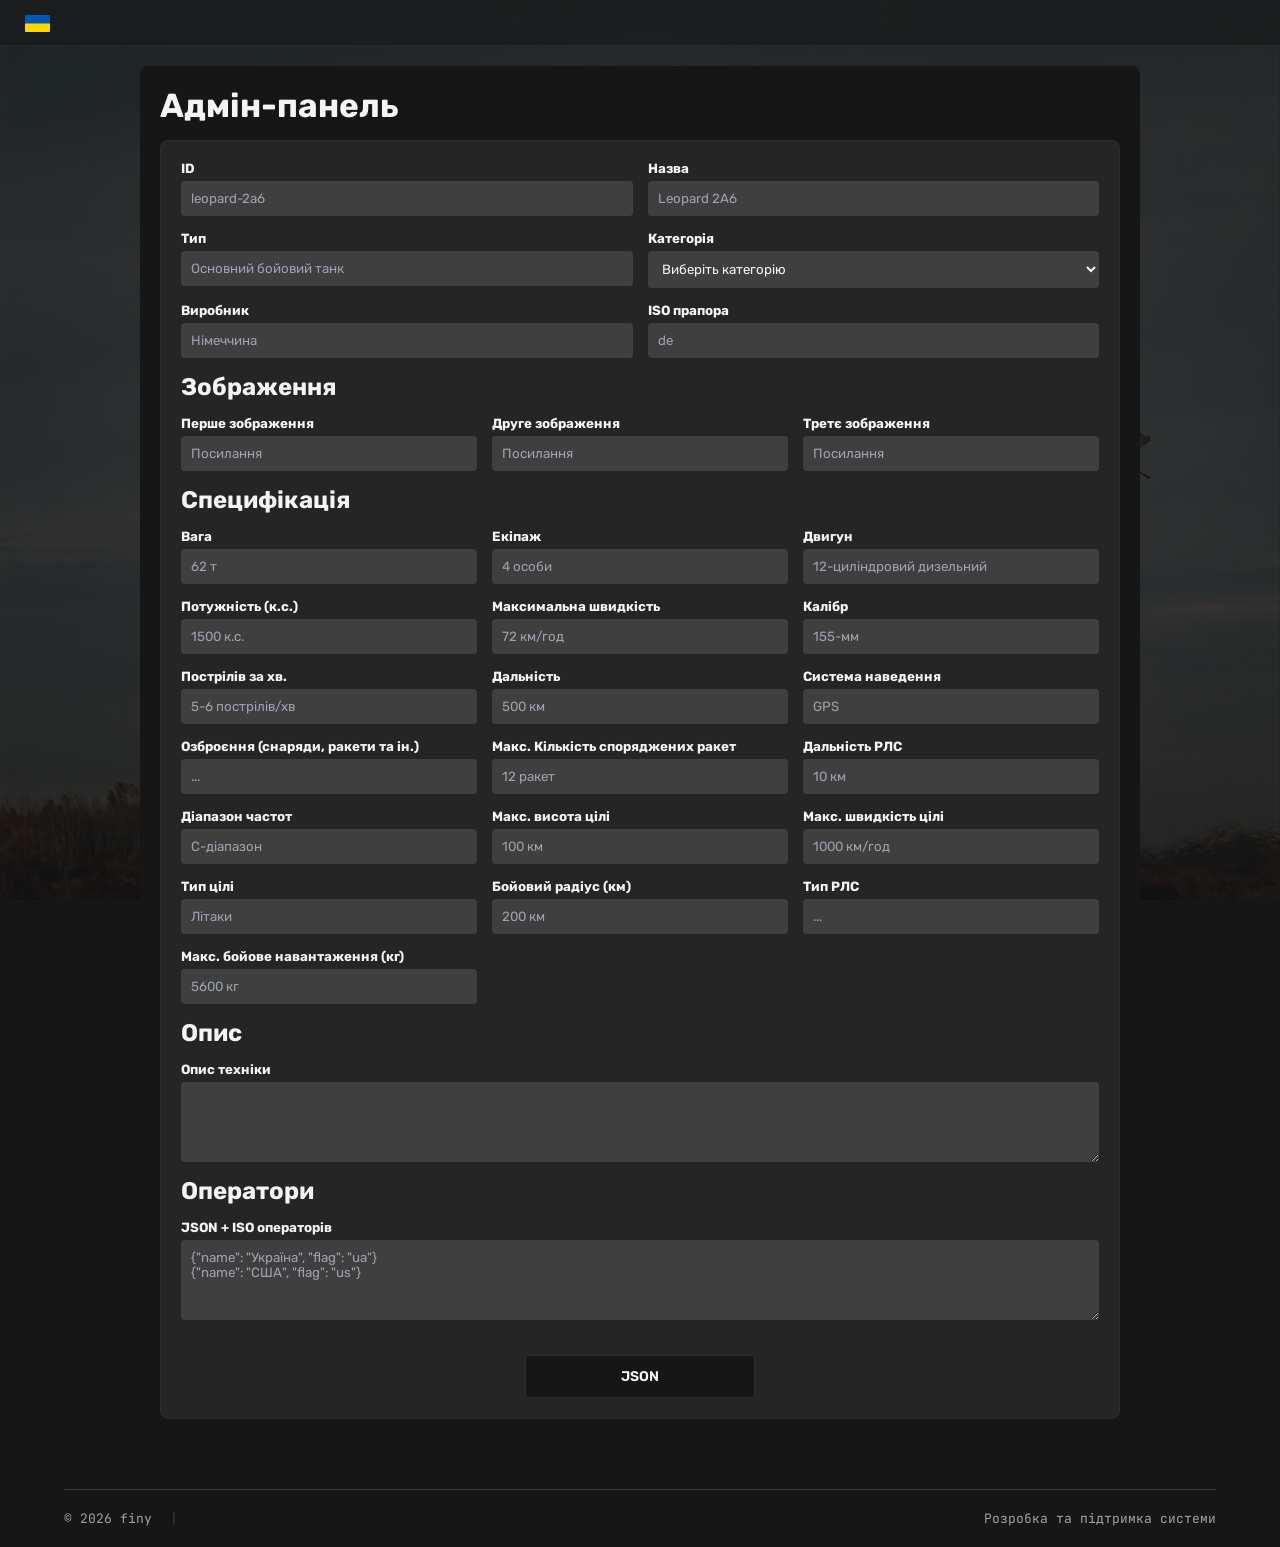
<file: admin.html>
<!DOCTYPE html>
<html lang="uk">

<head>
  <meta charset="UTF-8">
  <meta name="viewport" content="width=device-width, initial-scale=1.0">
  <link rel="stylesheet" href="css/style.css">
  <title>Адмін-панель | Зброя перемоги</title>
</head>

<body>
  <div class="background-image">
    <img src="src/img/bg/F-16AM_UA.jpg">
  </div>

  <header class="top-nav">
    <div class="logo">
      <a href="index.html"><img src="src/img/flags/Flag_of_Ukraine.svg"></a>
    </div>
  </header>

  <main>
    <div class="admin-container">
      <h1>Адмін-панель</h1>
      <form class="admin-form" id="equipmentForm">
        <div class="form-row">
          <div class="form-group">
            <label for="equipmentId">ID</label>
            <input type="text" id="equipmentId" placeholder="leopard-2a6">
          </div>
          <div class="form-group">
            <label for="name">Назва</label>
            <input type="text" id="name" placeholder="Leopard 2A6">
          </div>
        </div>
        <div class="form-row">
          <div class="form-group">
            <label for="type">Тип</label>
            <input type="text" id="type" placeholder="Основний бойовий танк">
          </div>
          <div class="form-group">
            <label for="category">Категорія</label>
            <select id="category">
              <option value="">Виберіть категорію</option>
              <option value="tanks">Танки</option>
              <option value="ifv">БМП</option>
              <option value="crv">БРМ</option>
              <option value="apc">БТР</option>
              <option value="mrap">Бронеавтомобілі / MRAP</option>
              <option value="artillery-and-mlrs">Артилерія та РЗСВ</option>
              <option value="srbm">(О)ТРК</option>
              <option value="radar">РЛС Станції</option>
              <option value="air-defense">ППО</option>
              <option value="fighters">Винищувачі</option>
              <option value="strike-fighters">Ударні літаки</option>
              <option value="reconnaissance-aircrafts">Розвідувальні літаки</option>
              <option value="transport-aircrafts">Військово-транспортні літаки</option>
              <option value="helicopters">Гелікоптери</option>
              <option value="uav">БПЛА</option>
            </select>
          </div>
        </div>
        <div class="form-row">
          <div class="form-group">
            <label for="manufacturer">Виробник</label>
            <input type="text" id="manufacturer" placeholder="Німеччина">
          </div>
          <div class="form-group">
            <label for="manufacturerFlag">ISO прапора</label>
            <input type="text" id="manufacturerFlag" placeholder="de">
          </div>
        </div>
        <h2>Зображення</h2>
        <div class="form-row-2">
          <div class="form-group">
            <label for="image">Перше зображення</label>
            <input type="text" id="image" placeholder="Посилання">
          </div>
          <div class="form-group">
            <label for="image2">Друге зображення</label>
            <input type="text" id="image2" placeholder="Посилання">
          </div>
          <div class="form-group">
            <label for="image3">Третє зображення</label>
            <input type="text" id="image3" placeholder="Посилання">
          </div>
        </div>
        <h2>Специфікація</h2>
        <div class="form-row-2">
          <div class="form-group">
            <label for="weight">Вага</label>
            <input type="text" id="weight" placeholder="62 т">
          </div>
          <div class="form-group">
            <label for="crew">Екіпаж</label>
            <input type="text" id="crew" placeholder="4 особи">
          </div>
          <div class="form-group">
            <label for="engine">Двигун</label>
            <input type="text" id="engine" placeholder="12-циліндровий дизельний">
          </div>
        </div>
        <div class="form-row-2">
          <div class="form-group">
            <label for="power">Потужність (к.с.)</label>
            <input type="text" id="power" placeholder="1500 к.с.">
          </div>
          <div class="form-group">
            <label for="maxSpeed">Максимальна швидкість</label>
            <input type="text" id="maxSpeed" placeholder="72 км/год">
          </div>
          <div class="form-group">
            <label for="caliber">Калібр</label>
            <input type="text" id="caliber" placeholder="155-мм">
          </div>
          <div class="form-group">
            <label for="rateOfFire">Пострілів за хв.</label>
            <input type="text" id="rateOfFire" placeholder="5-6 пострілів/хв">
          </div>
          <div class="form-group">
            <label for="range">Дальність</label>
            <input type="text" id="range" placeholder="500 км">
          </div>
          <div class="form-group">
            <label for="guidance">Система наведення</label>
            <input type="text" id="guidance" placeholder="GPS">
          </div>
          <div class="form-group">
            <label for="armament">Озброєння (снаряди, ракети та ін.)</label>
            <input type="text" id="armament" placeholder="...">
          </div>
          <div class="form-group">
            <label for="numbermissiles">Макс. Кількість споряджених ракет</label>
            <input type="text" id="numbermissiles" placeholder="12 ракет">
          </div>
          <div class="form-group">
            <label for="radarRange">Дальність РЛС</label>
            <input type="text" id="radarRange" placeholder="10 км">
          </div>
          <div class="form-group">
            <label for="frequencyRange">Діапазон частот</label>
            <input type="text" id="frequencyRange" placeholder="C-діапазон">
          </div>
          <div class="form-group">
            <label for="maxHeight">Макс. висота цілі</label>
            <input type="text" id="maxHeight" placeholder="100 км">
          </div>
          <div class="form-group">
            <label for="maxSpeedTarget">Макс. швидкість цілі</label>
            <input type="text" id="maxSpeedTarget" placeholder="1000 км/год">
          </div>
          <div class="form-group">
            <label for="typeTarget">Тип цілі</label>
            <input type="text" id="typeTarget" placeholder="Літаки">
          </div>
          <div class="form-group">
            <label for="combatRadius">Бойовий радіус (км)</label>
            <input type="text" id="combatRadius" placeholder="200 км">
          </div>
          <div class="form-group">
            <label for="radarType">Тип РЛС</label>
            <input type="text" id="radarType" placeholder="...">
          </div>
          <div class="form-group">
            <label for="maxCombatLoad">Макс. бойове навантаження (кг)</label>
            <input type="text" id="maxCombatLoad" placeholder="5600 кг">
          </div>
        </div>
        <h2>Опис</h2>
        <div class="form-group">
          <label for="description">Опис техніки</label>
          <textarea id="description"></textarea>
        </div>
        <h2>Оператори</h2>
        <div class="form-group">
          <label for="operators">JSON + ISO операторів</label>
          <textarea id="operators" placeholder='{"name": "Україна", "flag": "ua"}
{"name": "США", "flag": "us"}
'></textarea>
        </div>
        <div class="button-group">
          <button type="submit" class="btn btn-primary">JSON</button>
        </div>
      </form>

      <div class="result-section" id="resultSection">
        <h2>JSON:</h2>
        <div class="json-output" id="jsonOutput"></div>
        <button class="btn btn-copy" onclick="copyToClipboard()">Скопіювати</button>
      </div>

    </div>
  </main>

  <hr class="separator">
  <footer class="tech-footer">
    <div class="footer-info">
      <span>&copy; 2026 finy</span>
      <span class="footer-separator">|</span>
    </div>
    <div class="footer-author">
      <span>Розробка та підтримка системи</span>
    </div>
  </footer>
<script src="src/js/adm-panel.js"></script>
</body>

</html>
</file>
<file: css/style.css>
@import url('https://fonts.googleapis.com/css2?family=JetBrains+Mono:ital,wght@0,100..800;1,100..800&family=Rubik:ital,wght@0,300..900;1,300..900&display=swap');

:root {
    --bg-color: #161616;
    --nav-bg: #16161681; 
    --border-color: #2d2d2d;
    --modal-badge: #ffffff10;
    --hr-color: #3f3f3f;
    --text-main: #f3f4f6;
    --text-muted: #9ca3af; 
    --accent-green: #7dfb24;
    --accent-green-shadow: rgba(125, 251, 36, 0.15);
    --accent-red: #ff4c4c;
    --accent-red-shadow: rgba(255, 76, 76, 0.15);
    --accent-yellow: #ffd83c;
    --font-ui: 'Rubik', sans-serif;
    --font-mono: 'JetBrains Mono', monospace;
}
body {
    min-height: 100dvh;
    color: var(--text-main);
    display: flex;
    flex-direction: column;
    background-color: var(--bg-color);
    font-family: var(--font-ui);
    overflow-x: hidden;
}
* {
    margin: 0;
    padding: 0;
    box-sizing: border-box;
}
ul, li {
    list-style: none;
}
a {
    text-decoration: none;
    color: inherit;
}
hr {
    border: none;
    border-top: 1px solid var(--hr-color);
    margin: 7px 0;
}
.background-image {
    position: fixed;
    top: 0;
    left: 0;
    width: 100%;
    height: 100%;
    z-index: -1;
    overflow: hidden;
}
.background-image img {
    width: 100%;
    height: 100%;
    backdrop-filter: blur(5px);
    object-fit: cover;
    opacity: 0.15;
}
.top-nav {
    display: flex;
    justify-content: space-between;
    align-items: center;
    padding: 15px 25px;
    border-bottom: 1px solid rgba(255, 255, 255, 0.05);
    background: var(--nav-bg);
    backdrop-filter: blur(10px);
    position: sticky;
    top: 0;
    z-index: 1000;
}
.logo{
    width: 25px;
    height: 15px;
    margin-right: 15px;
}
.logo img {
    width: 100%;
    height: auto;
    border-radius: 1px;
}
.nav-links {
    display: flex;
    flex-direction: row;
    align-items: center;
    gap: 35px;
    flex: 1;
}
.nav-links a {
    transition: color 0.1s ease;
}
.nav-links a:hover {
    color: var(--accent-yellow);
}
.nav-links ul {
    display: flex;
    margin-left: auto;
    flex-direction: row;
    font-size: 11.5pt;
    gap: 15px;
}
.catalog-list-ground, .catalog-list-airforce {
    position: relative;
    cursor: pointer;
    padding: 5px;
    transition: color 0.2s ease;
    color: var(--text-muted);
}
.catalog-list-ground:hover, .catalog-list-airforce:hover {
    color: var(--text-main);
}
.catalog-list-ground span, .catalog-list-airforce span {
    display: inline-block;
    width: 8px;
    height: 8px;
    border-bottom: 2px solid var(--text-main);
    border-right: 2px solid var(--text-main);
    transform: rotate(45deg);
    margin-bottom: 3px;
    margin-left: 5px;
}
.catalog-list-ground ul, .catalog-list-airforce ul {
    position: absolute;
    top: 120%;
    left: 0;
    background: var(--bg-color);
    border: 1px solid var(--border-color);
    padding: 20px 20px;
    border-radius: 9px;
    display: none;
    animation: opacity 0.3s ease;
}
@keyframes opacity {
    from { opacity: 0; }
    to { opacity: 1; }
}
.catalog-list-ground ul li, .catalog-list-airforce ul li {
    margin-bottom: 10px;
    color: var(--text-main);
    transition: color 0.3s ease;
}
.burger-menu {
    display: none;
    flex-direction: column;
    outline: none;
    background: none;
    border: none;
    cursor: pointer;
    gap: 5px;
}
.burger-menu span{
    width: 25px;
    height: 3px;
    gap: 10px;
    background: var(--accent-green);
}
#modalMobile{
    display: none;
    position: fixed;
    width: 100%;
    height: 80%;
    background: var(--nav-bg);
    backdrop-filter: blur(10px);
    z-index: 999;
    animation: opacity 0.2s ease-in-out;
}
#modalMobile ul {
    display: flex;
    flex-direction: row;
    align-items: center;
    justify-content: center;
    margin-top: 80px;
    gap: 15px;
    flex: 1;
}
#modalMobile .navCatalogContent {
    transform: translateY(-25%);
}
#modalMobile .catalog-list-ground, .catalog-list-airforce {
    font-size: clamp(8pt, 2vw, 12pt);
}
#modalMobile .catalog-list-ground ul, .catalog-list-airforce ul {
    position: absolute; 
    background-color: #16161627;
    backdrop-filter: blur(10px);
    border: 1px solid var(--border-color);
    padding: 15px 15px;
    border-radius: 9px;
    font-size: clamp(8pt, 2vw, 9pt);
    display: none;
    animation: opacity 0.3s ease;
}
.hero-section {
    flex-grow: 1;
    display: flex;
    align-items: center;
    padding: 15px 5vw;
}
.hero-content {
    max-width: 900px;
}
.hero-content h1{
    font-size: clamp(40px, 6vw, 80px);
    text-shadow: 0 0 50px rgba(255, 255, 255, 0.907);
    line-height: 1.1;
    margin-bottom: 25px;
    font-weight: 700;
}
.hero-content h1 .highlight, .highlight {
    text-shadow: 0 0 50px rgba(125, 251, 36, 0.948);
    color: var(--accent-green);
}
.subtitle {
    font-size: clamp(10pt, 2vw, 13pt);
    line-height: 1.6;
    color: var(--text-muted);
    margin-bottom: 40px;
    max-width: 600px;
}
.primary-btn {
    display: inline-block;
    background: var(--text-main);
    color: black;
    width: 100%;
    text-align: center;
    padding: 16px;
    font-family: var(--font-mono);
    font-weight: 600;
    font-size: 10pt;
    border-radius: 5px;
    margin-right: 10px;
    margin-top: 10px;
    transition: all 0.3s ease;
}
.primary-btn:hover {
    background: var(--accent-green);
    box-shadow: 0 10px 20px var(--accent-green-shadow);
}
.slider {
    position: relative;
    width: 100%;
    max-width: 1700px;
    height: 60vh;   
    margin: 40px auto 0;
    transform: translateX(5%);
    overflow: hidden;
    border-radius: 8px;
}
.slides {
    display: flex;
    height: 100%;
    transition: transform 1s ease-in-out;
}
.slide {
    min-width: 100%;
    flex-shrink: 0;
    height: 100%;
    object-fit: cover;
    object-position: center;
    opacity: 0.8;
}
.catalog-section {
    flex-grow: 1;
    padding: 40px 20px 40px;
}
.catalog-container {
    max-width: 1200px;
    margin: auto;
}
.catalog-container h1 {
    font-size: clamp(26pt, 6vw, 48pt);
    text-shadow: 0 0 50px rgba(255, 255, 255, 0.907);
    margin-bottom: 25px;
    font-weight: 700;
    text-align: center;
}
.search-input {
    display: block;
    margin: auto;
    width: 50%;
    min-width: 280px;
    padding: 15px;
    background: var(--bg-color);
    border: 1px solid var(--border-color);
    color: var(--text-main);
    border-radius: 10px;
    font-size: 10pt;
    font-family: var(--font-ui);
    transition: all 0.3s ease;
}
.search-input:focus{
    border-color: var(--accent-green);
    box-shadow: 0 8px 24px var(--accent-green-shadow);
    outline: none;
}
.catalog-filters {
    margin-bottom: 20px;
    display: flex;
    flex-direction: column;
    gap: 30px;
}
.filter-buttons {
    display: flex;
    flex-wrap: wrap;
    gap: 10px;
}
.filter-btn {
    padding: 10px 20px;
    background: var(--bg-color);
    border: 1px solid var(--border-color);
    color: var(--text-muted);
    border-radius: 6px;
    cursor: pointer;
    font-size: clamp(8pt, 2vw, 10pt);
    font-family: var(--font-ui);
    transition: all 0.3s ease;
}
.filter-btn:hover {
    border-color: var(--accent-green);
    box-shadow: 0 0 24px var(--accent-green-shadow);
}
.filter-btn.active {
    background: var(--accent-green);
    border-color: var(--accent-green);
    box-shadow: 0 0 24px var(--accent-green-shadow);
    color: black;
}
.equipment-grid {
    display: grid;
    grid-template-columns: repeat(auto-fill, minmax(280px, 1fr));
    gap: 20px;
    margin-bottom: 40px;
}
.equipment-card {
    background: var(--bg-color);
    border: 1px solid var(--border-color);
    border-radius: 8px;
    overflow: hidden;
    cursor: pointer;
    transition: all 0.3s ease;
    display: flex;
    flex-direction: column;
}
.equipment-card:hover {
    border-color: var(--accent-green);
    box-shadow: 0 0 24px var(--accent-green-shadow);
}
.equipment-card-image {
    display: flex;
    align-items: center;
    justify-content: center;
    width: 100%;    
    height: 190px;
    overflow: hidden;
}
.equipment-card-image img {
    width: 100%;
    height: 100%;
    object-fit: cover;
}
.equipment-card-content {
    display: flex;
    padding: 15px;
    flex-direction: column;
}
.equipment-card-name {
    font-weight: bold;
    margin-bottom: 3px;
    color: var(--text-main);
    font-size: clamp(10pt, 6vw, 12pt);
}
.equipment-card-type {
    color: var(--text-muted);
    font-size: clamp(8pt, 6vw, 10pt);
}
.modal {
    display: none;
    position: fixed;
    top: 0;
    left: 0;
    width: 100%;
    height: 100%;
    background: rgba(0, 0, 0, 0.499);
    backdrop-filter: blur(8px);
    z-index: 2000;
    align-items: center;
    justify-content: center;
    animation: opacity 0.2s ease;
}
.modal ::-webkit-scrollbar {
    width: 6px;
}
.modal ::-webkit-scrollbar-track {
    background: inherit;
    border-top-right-radius: 12px;
    border-bottom-right-radius: 12px;
}
.modal ::-webkit-scrollbar-thumb {
    background-color: var(--border-color);
    border-top-right-radius: 12px;
    border-bottom-right-radius: 12px;
}
.modal.active {
    display: flex;
}
.modal-content {
    background: rgba(0, 0, 0, 0.779);
    backdrop-filter: blur(10px);
    border: 1px solid var(--border-color);
    border-radius: 12px;
    max-width: 1200px;
    width: 90%;
    max-height: 80vh;
    overflow-y: auto;
    position: relative;
    animation: opacity 0.2s ease;
}
.modal-close {
    position: absolute;
    right: 18px;
    top: 10px;
    background: none;
    border: none;
    color: var(--text-main);
    font-size: 23pt;
    cursor: pointer;
    display: flex;
    align-items: center;
    justify-content: center;
    transition: all 0.1s ease;
    z-index: 10;
}
.modal-close:hover {
    color: var(--accent-red);
}
.modal-body {
    display: grid;
    gap: 30px;
    padding: 25px;
}
.modal-info-section {
    display: flex;
    flex-direction: column;
}
.modal-info-section h2 {
    font-size: 24pt;
    margin-bottom: 5px;
    color: var(--text-main);
}
.modal-type {
    color: var(--accent-green);
    font-weight: 600;
    margin-bottom: 10px;
    font-size: 15px;
}
.modal-manufacturer {
    font-weight: 500;
    margin-bottom: 16px;
}
.manufacturer-flag {
    width: 20px;
    height: 14px;
    border-radius: 2px;
    object-fit: cover;
}
.modal-operators {
    margin-bottom: 25px;
}
.modal-operators-title {
    color: var(--text-muted);
    text-transform: uppercase;
    font-size: 12px;
    margin-bottom: 10px;
    letter-spacing: 1px;
}
.modal-operators-list {
    display: flex;
    flex-wrap: wrap;
    gap: 8px;
}
.operator-badge {
    display: flex;
    align-items: center;
    gap: 6px;
    padding: 6px 12px;
    background: var(--modal-badge);
    border: 1px solid var(--border-color);
    border-radius: 6px;
    font-size: 9pt;
    color: var(--text-main);
}
.operator-flag {
    width: 20px;
    height: 14px;
    border-radius: 2px;
    background-size: cover;
}
.modal-specs {
    display: grid;
    grid-template-columns: 1fr 1fr;
    gap: 15px;
    margin-bottom: 25px;
    padding: 20px;
    background: var(--modal-badge);
    border-radius: 10px;
    border: 1px solid var(--border-color);
}
.spec-item {
    display: flex;
    flex-direction: column;
}
.spec-label {
    color: var(--text-muted);
    font-size: 9pt;
    margin-bottom: 5px;
    text-transform: uppercase;
    letter-spacing: 0.5px;
}
.spec-value {
    color: var(--text-main);
    font-family: var(--font-mono);
    font-weight: bold;
}
.modal-description {
    color: var(--text-muted);
    line-height: 1.8;
    font-size: clamp(10pt, 2vw, 12pt);
}
.modal-image-section {
    display: flex;
    align-items: center;
    justify-content: center;
    height: 100%;
}
.modal-image {
    width: 100%;
    border-radius: 8px;
    height: 500px;
    object-fit: cover;
}
.modal-image-thumbnails {
    display: flex;
    flex-direction: column;
    justify-content: center;
    gap: 5px;
    margin-left: 10px;
}
.modal-image-thumbnails img {
    width: 90px;
    height: 60px;
    object-fit: cover;
    border-radius: 6px;
    cursor: pointer;
    border: 2px solid transparent;
}
.modal-image-thumbnails img.active {
    border-color: var(--accent-green);
}
.admin-container {
    max-width: 1000px;
    margin: 0 auto;
    padding: 20px;
    background: var(--bg-color);
    border-radius: 8px;
    margin-top: 20px;
    margin-bottom: 20px;
}
.admin-container h1{
    font-size: clamp(10pt, 6vw, 25pt);
    margin-bottom: 15px;
}
.admin-form {
    display: grid;
    gap: 15px;
    margin-bottom: 30px;
    background: var(--modal-badge);
    padding: 20px;
    border-radius: 8px;
    border: 1px solid var(--border-color);
}
.form-group {
    display: flex;
    flex-direction: column;
    gap: 5px;
}
.form-group input, .form-group textarea, .form-group select {
    padding: 10px;
    background: var(--hr-color);
    color: var(--text-main);
    border: none;
    outline: none;
    border-radius: 4px;
    font-family: inherit;
    font-size: clamp(8pt, 6vw, 10pt);
}
.form-group input::placeholder, .form-group textarea::placeholder {
    color: var(--text-muted);
}
.form-group textarea {
    resize: vertical;
    min-height: 80px;
}
.form-group label {
    color: var(--text-main);
    font-weight: bold;
    font-size: 10pt;
}
.form-row {
    display: grid;
    grid-template-columns: 1fr 1fr;
    gap: 15px;
}
.form-row-2 {
    display: grid;
    grid-template-columns: 1fr 1fr 1fr;
    gap: 15px;
}
.button-group {
    display: flex;
    gap: 10px;
    margin-top: 20px;
}
.btn {
    padding: 12px;
    border: none;
    border-radius: 4px;
    cursor: pointer;
    font-weight: 600;
    transition: all 0.3s;
    font-size: 14px;
}
.btn-primary {
    background: var(--bg-color);
    border: 1px solid var(--border-color);
    width: 25%;
    margin: 0 auto;
    color: var(--text-main);
    font-family: var(--font-ui);
}
.btn-primary:hover {
    border: 1px solid var(--accent-green);
    box-shadow: 0 0 24px var(--accent-green-shadow);
}
.result-section {
    display: none;
    background: inherit;
    padding: 20px;
    margin-bottom: 10px;
}
.result-section.active {
    display: block;
}
.btn-copy {
    background: var(--border-color);
    color: var(--text-main);
    border: 1px solid var(--border-color);
}
.btn-copy:hover {
    background: var(--accent-green);
    border: 1px solid var(--accent-green);
    box-shadow: 0 0 24px var(--accent-green-shadow);
    color: black;
}
.json-output {
    background: black;
    padding: 10px;
    border-radius: 8px;
    overflow-x: auto;
    font-family: var(--font-mono);
    font-size: 10pt;
    color: #4caf50;
    line-height: 1.4;
    margin-bottom: 10px;
}
.separator {
    width: 90%;
    margin: 0 auto;
    border-top: 1px solid var(--hr-color);
}
.tech-footer {
    display: flex;
    justify-content: space-between;
    padding: 20px 5vw;
    font-family: var(--font-mono);
    font-size: 13px;
    color: var(--text-muted);
}
.tech-footer .footer-separator {
    margin: 0 10px;
    color: var(--hr-color);
}

@media (max-width: 1440px) {
    .slider {
        position: relative;
        width: 100%;
        max-width: 800px;
        height: 60vh;   
    }
    .slide {
        max-width: 70%;
    }
}

@media (max-width: 1024px) {
    .modal-image {
        width: 85%;
        height: 400px;
    }
}

@media (max-width: 768px) {
    .nav-links { 
        display: none; 
    }
    .burger-menu{
        display: flex;
    }
    .tech-footer {
        flex-direction: column; 
        text-align: center;
        gap: 10px; 
    }
    .equipment-grid {
        grid-template-columns: repeat(auto-fill, minmax(150px, 1fr));
        gap: 15px;
    }
    .filter-buttons {
        flex-direction: row;
        justify-content: center;
        gap: 6px;
    }
    .filter-btn {
        width: 45%; 
    }
    .modal-body {
        grid-template-columns: 1fr;
        padding: 20px;
        gap: 20px;
    }
    .modal-close {
        top: 10px;
        right: 10px;
    }
    .form-row, .form-row-3 {
        grid-template-columns: 1fr;
    }
    .catalog-section {
        padding: 30px 15px 20px;
    }
    .catalog-header {
        margin-bottom: 30px;
    }
}

@media (max-width: 426px) {
    .hero-section {
        flex-direction: column;
        display: flex;
        align-items: center;
        justify-content: center;
        padding: 15px 5vw;
    }
    .slider {
        position: relative;
        width: 100%;
        max-width: 1700px;
        height: 80vh;   
        margin: 0 auto;
        margin-top: 18px;
        transform: none;
        overflow: hidden;
        border-radius: 8px;
    }
    .modal-image-section {
        flex-direction: column;
    }
    .modal-image {
        width: 100%;
    }
    .modal-image-thumbnails {
        flex-direction: row;
        justify-content: center;
        gap: 5px;
        margin-top: 15px;
        margin-left: 0;
    }
    .modal-image-thumbnails img {
        width: 70px;
        height: 60px;
    }
    .admin-container {
        max-width: 550px;
    }
    .form-group input, .form-group textarea, .form-group select {
        width: 85%;
    }
}

@media (max-width: 321px) {
    .form-group input, .form-group textarea, .form-group select {
        width: 80%;
    }
}
</file>
